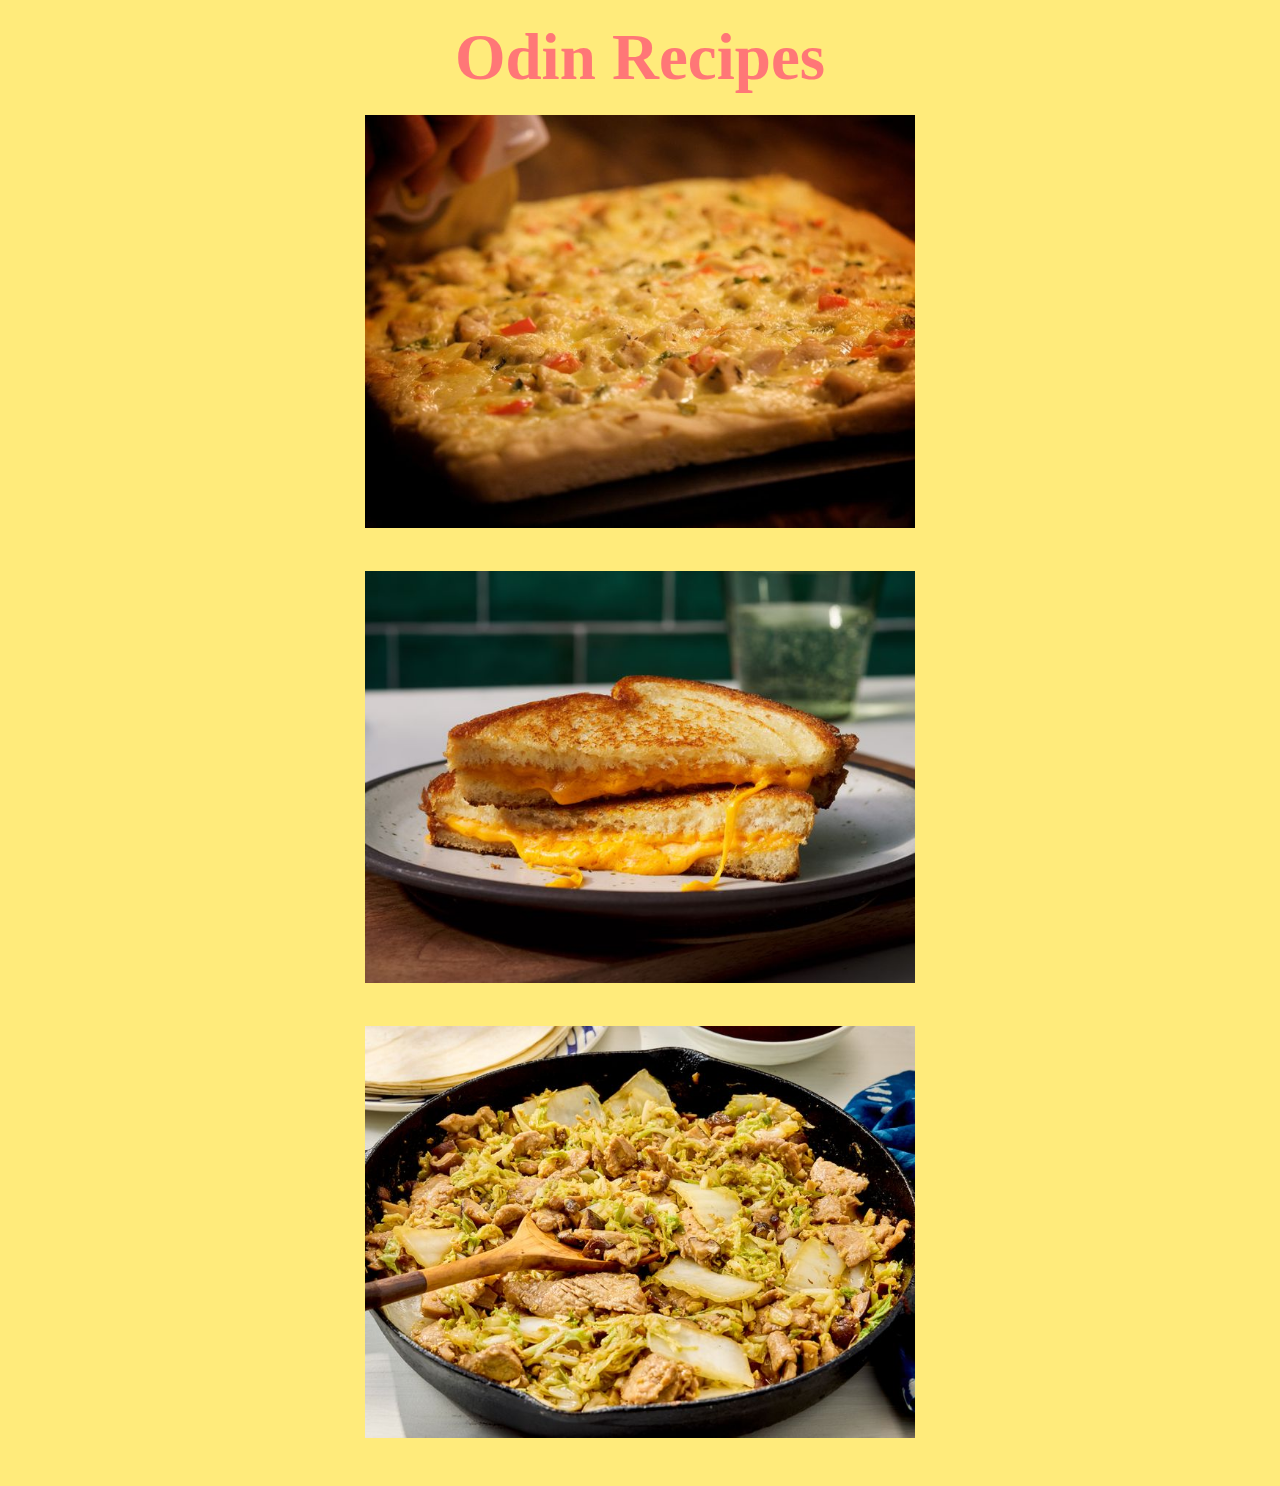
<file: index.html>
<!DOCTYPE html>
<html lang="en">
<head>
    <link rel="stylesheet" href="./styles.css">
    <meta charset="UTF-8">
    <title>Recipe Page</title>
</head>
<body>
    <div class="main-div">
        <h1 class="page-heading">Odin Recipes</h1>
    
        <a class="main-page-link" href="./recipes/pizza.html"><img class="main-page-img" src="./images/pizza.jpg" alt="Chicken Alfredo Pizza"></a>
        <a class="main-page-link" href="./recipes/sandwich.html"><img class="main-page-img" src="./images/sandwich.jpg" alt="Grilled Cheese Sandwich"></a>
        <a class="main-page-link" href="./recipes/moo_shu.html"><img class="main-page-img" src="./images/moo_shu.jpg" alt="Moo Shu Pork"></a>
    </div>
</body>
</html>
</file>
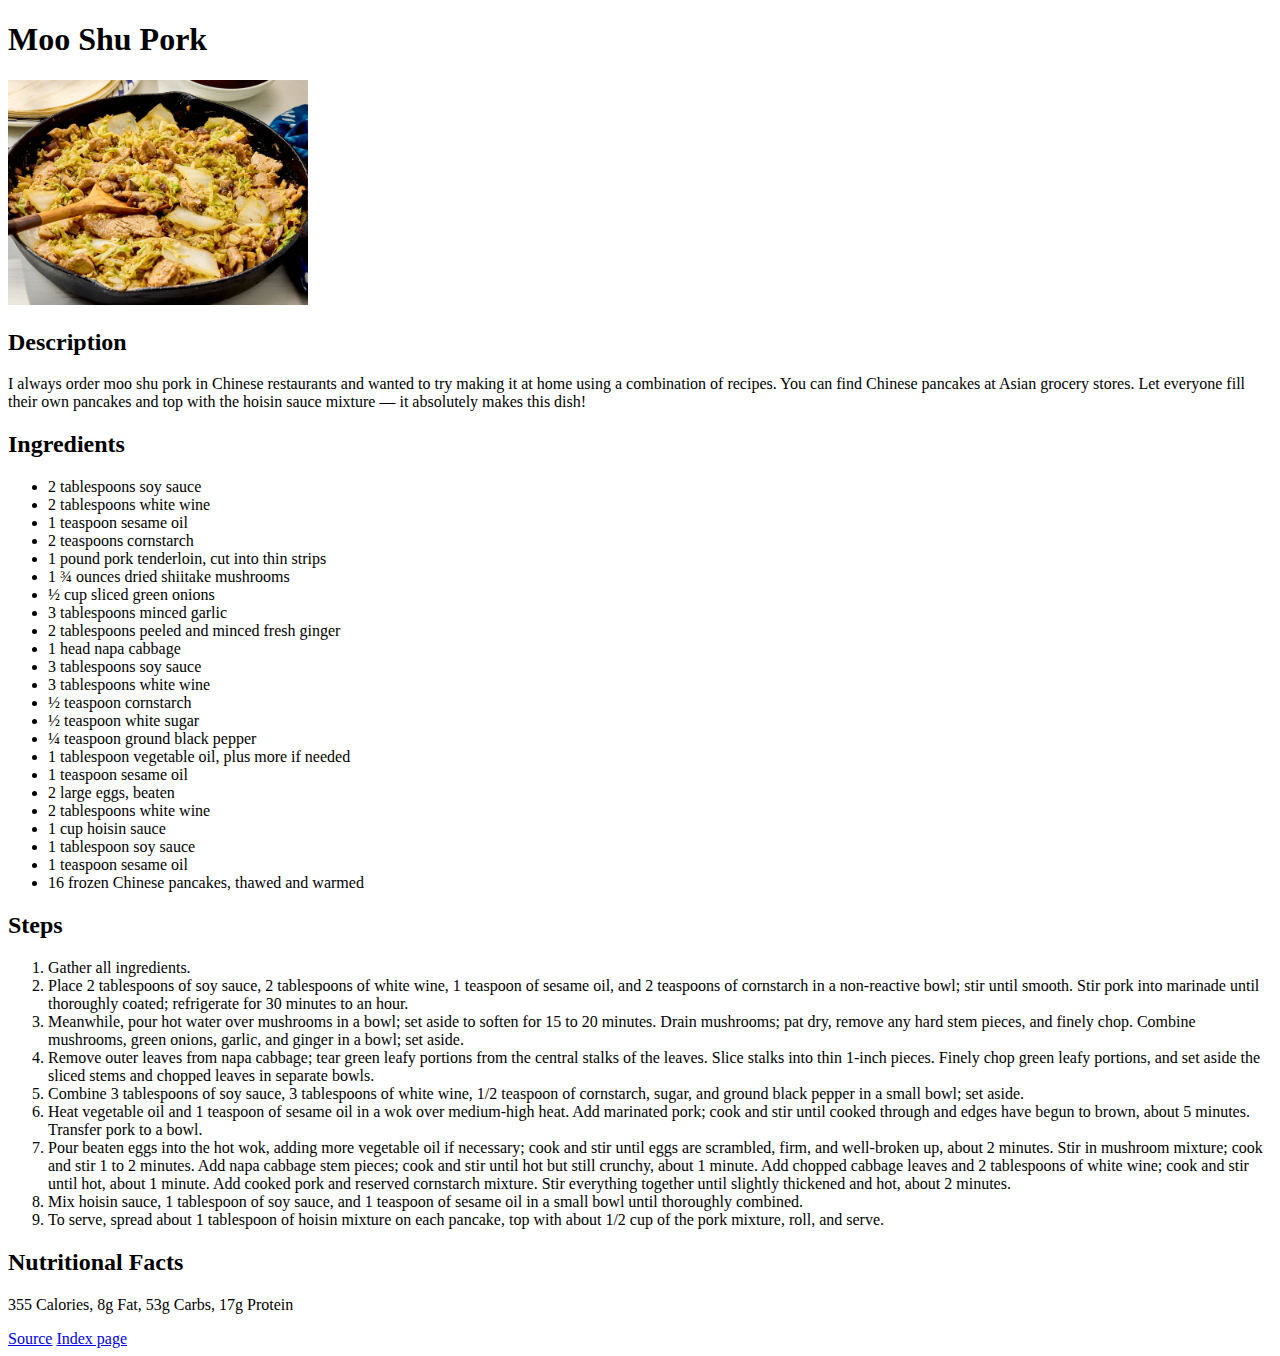
<file: recipes/moo_shu.html>
<!DOCTYPE html>
<html lang="en">
<head>
    <meta charset="UTF-8">
    <title>Moo Shu Pork</title>
</head>
<body>
    <h1>Moo Shu Pork</h1>
    <img src="../images/moo_shu.jpg" alt="An image of Moo Shu Pork" width="300">
    
    <h2>Description</h2>
    <p>I always order moo shu pork in Chinese restaurants and wanted to try making it at home using a combination of recipes. You can find Chinese pancakes at Asian grocery stores. Let everyone fill their own pancakes and top with the hoisin sauce mixture — it absolutely makes this dish!</p>

    <h2>Ingredients</h2>
    <ul>
        <li>2 tablespoons soy sauce</li>
        <li>2 tablespoons white wine</li>
        <li>1 teaspoon sesame oil</li>
        <li>2 teaspoons cornstarch</li>
        <li>1 pound pork tenderloin, cut into thin strips</li>
        <li>1 ¾ ounces dried shiitake mushrooms</li>
        <li>½ cup sliced green onions</li>
        <li>3 tablespoons minced garlic</li>
        <li>2 tablespoons peeled and minced fresh ginger</li>
        <li>1 head napa cabbage</li>
        <li>3 tablespoons soy sauce</li>
        <li>3 tablespoons white wine</li>
        <li>½ teaspoon cornstarch</li>
        <li>½ teaspoon white sugar</li>
        <li>¼ teaspoon ground black pepper</li>
        <li>1 tablespoon vegetable oil, plus more if needed</li>
        <li>1 teaspoon sesame oil</li>
        <li>2 large eggs, beaten</li>
        <li>2 tablespoons white wine</li>
        <li>1 cup hoisin sauce</li>
        <li>1 tablespoon soy sauce</li>
        <li>1 teaspoon sesame oil</li>
        <li>16 frozen Chinese pancakes, thawed and warmed</li>
    </ul>

    <h2>Steps</h2>
    <ol>
        <li>Gather all ingredients.</li>
        <li>Place 2 tablespoons of soy sauce, 2 tablespoons of white wine, 1 teaspoon of sesame oil, and 2 teaspoons of cornstarch in a non-reactive bowl; stir until smooth. Stir pork into marinade until thoroughly coated; refrigerate for 30 minutes to an hour.</li>
        <li>Meanwhile, pour hot water over mushrooms in a bowl; set aside to soften for 15 to 20 minutes. Drain mushrooms; pat dry, remove any hard stem pieces, and finely chop. Combine mushrooms, green onions, garlic, and ginger in a bowl; set aside.</li>
        <li>Remove outer leaves from napa cabbage; tear green leafy portions from the central stalks of the leaves. Slice stalks into thin 1-inch pieces. Finely chop green leafy portions, and set aside the sliced stems and chopped leaves in separate bowls.</li>
        <li>Combine 3 tablespoons of soy sauce, 3 tablespoons of white wine, 1/2 teaspoon of cornstarch, sugar, and ground black pepper in a small bowl; set aside.</li>
        <li>Heat vegetable oil and 1 teaspoon of sesame oil in a wok over medium-high heat. Add marinated pork; cook and stir until cooked through and edges have begun to brown, about 5 minutes. Transfer pork to a bowl.</li>
        <li>Pour beaten eggs into the hot wok, adding more vegetable oil if necessary; cook and stir until eggs are scrambled, firm, and well-broken up, about 2 minutes. Stir in mushroom mixture; cook and stir 1 to 2 minutes. Add napa cabbage stem pieces; cook and stir until hot but still crunchy, about 1 minute. Add chopped cabbage leaves and 2 tablespoons of white wine; cook and stir until hot, about 1 minute. Add cooked pork and reserved cornstarch mixture. Stir everything together until slightly thickened and hot, about 2 minutes.</li>
        <li>Mix hoisin sauce, 1 tablespoon of soy sauce, and 1 teaspoon of sesame oil in a small bowl until thoroughly combined.</li>
        <li>To serve, spread about 1 tablespoon of hoisin mixture on each pancake, top with about 1/2 cup of the pork mixture, roll, and serve.</li>
    </ol>

    <h2>Nutritional Facts</h2>
    <p>355 Calories, 8g Fat, 53g Carbs, 17g Protein</p>


    <a href="https://www.allrecipes.com/recipe/175631/mu-shu-pork/">Source</a>
    <a href="../index.html">Index page</a>
</body>
</html>
</file>
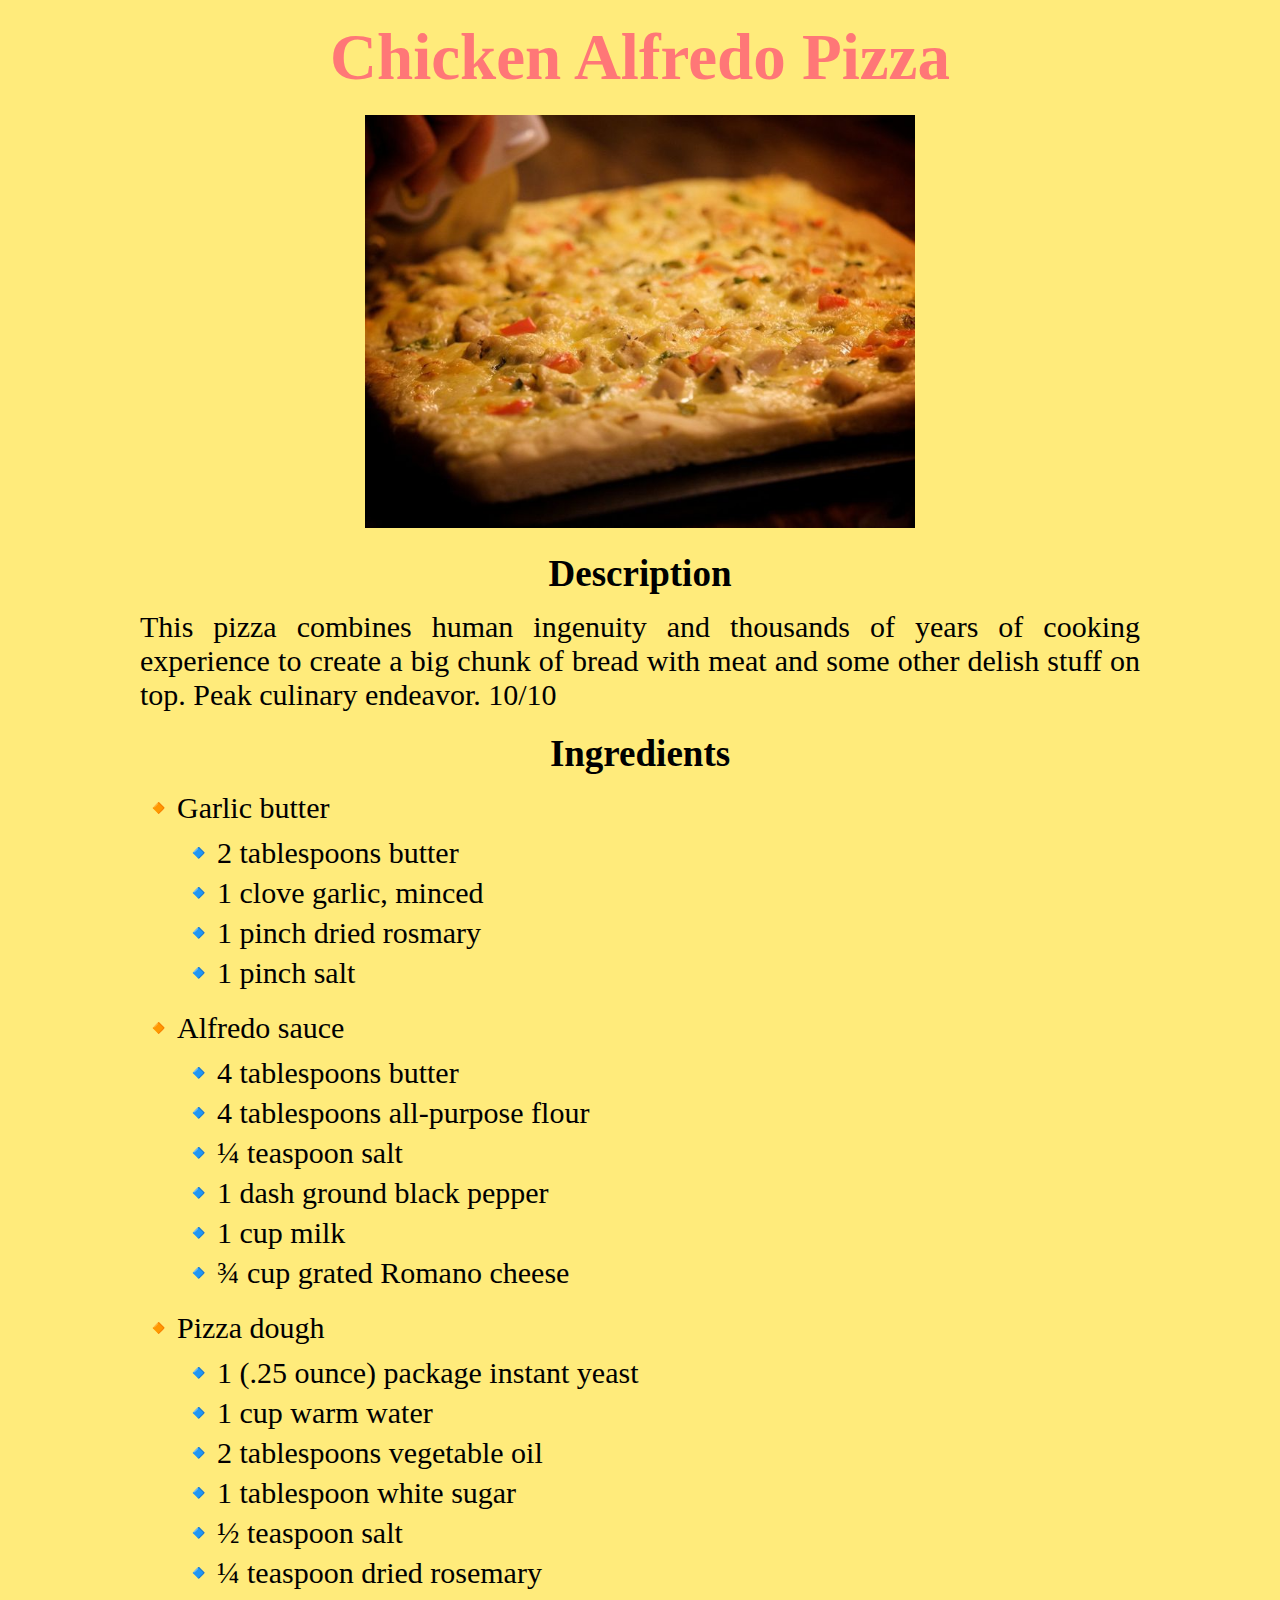
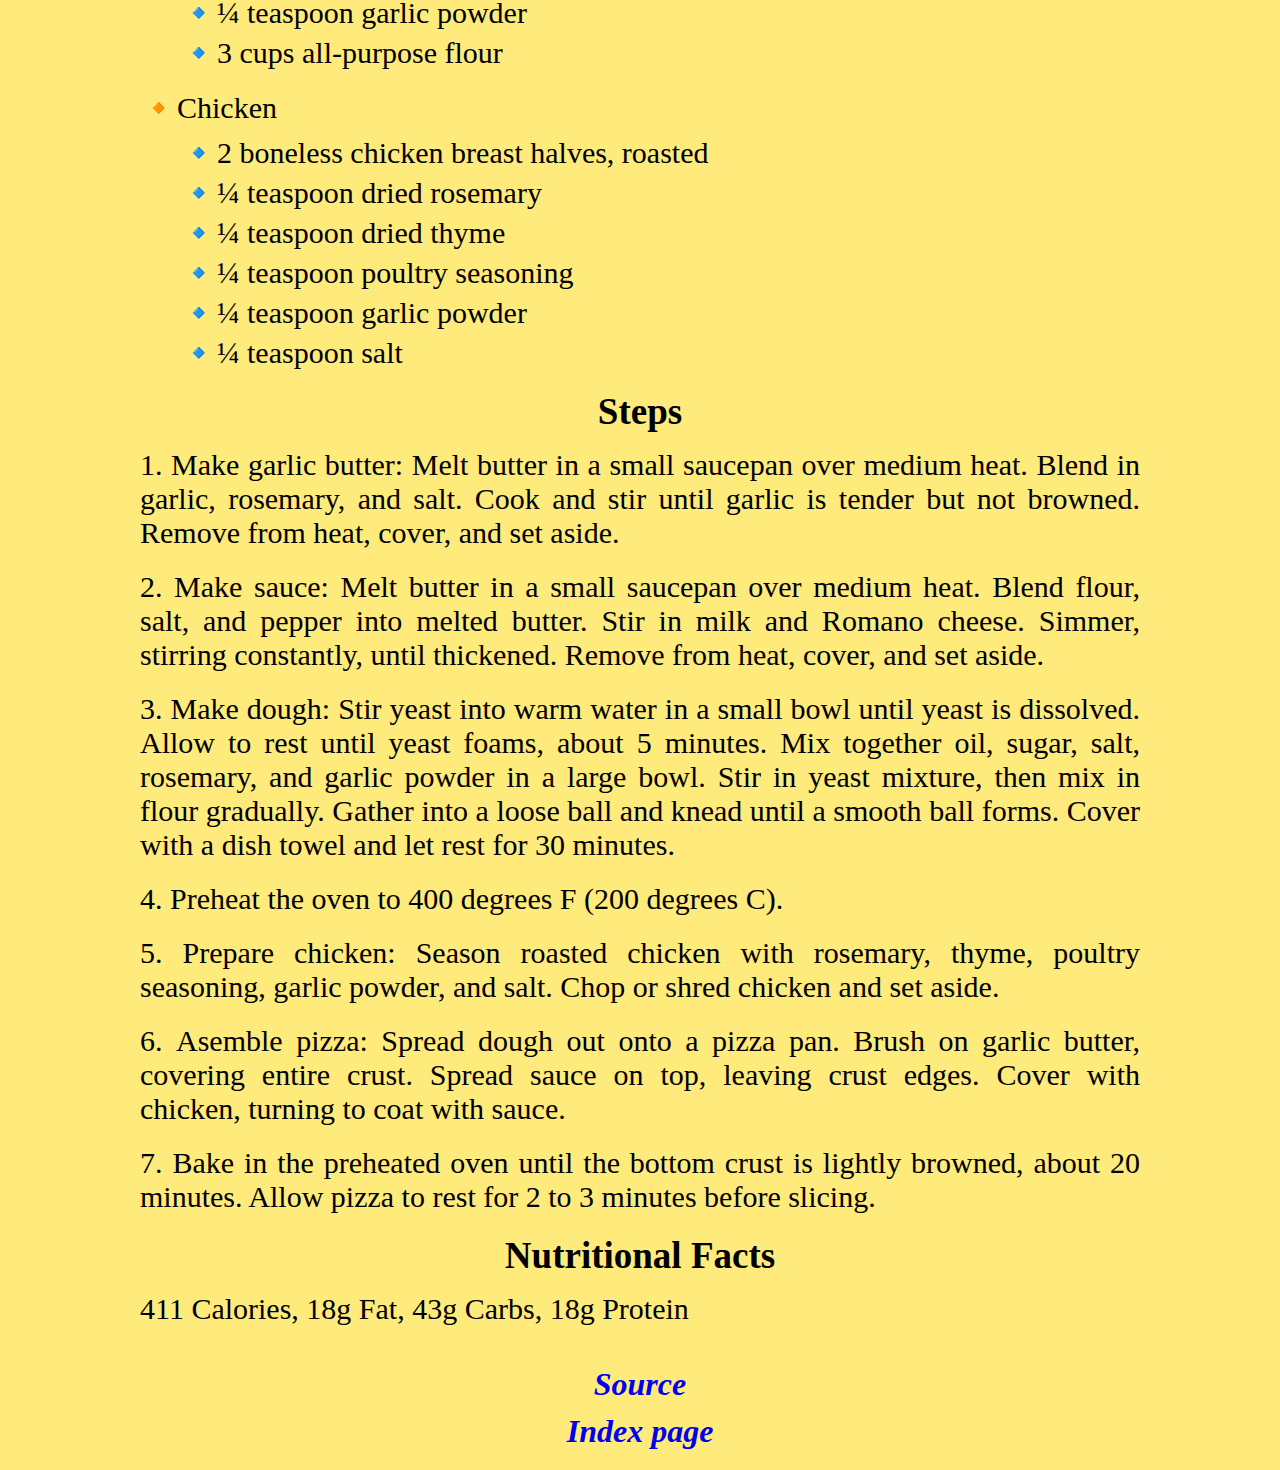
<file: recipes/pizza.html>
<!DOCTYPE html>
<html lang="en">
<head>
    <link rel="stylesheet" href="../styles.css">
    <meta charset="UTF-8">
    <title>Chicken Alfredo Pizza</title>
</head>
<body>
    <div class="main-div">
        <h1 class="page-heading">Chicken Alfredo Pizza</h1>
        <img src="../images/pizza.jpg" alt="Chicken Alfredo Pizza">
        
        <h2 class="section-heading">Description</h2>
        <p class="text">This pizza combines human ingenuity and thousands of years of cooking experience to create a big chunk of bread with meat and some other delish stuff on top. Peak culinary endeavor. 10/10</p>

        <h2 class="section-heading">Ingredients</h2>
        <ul>
            <li class="text ul-outer-li">Garlic butter</li>
            <ul>
                <li class="text inner-li">2 tablespoons butter</li>
                <li class="text inner-li">1 clove garlic, minced</li>
                <li class="text inner-li">1 pinch dried rosmary</li>
                <li class="text inner-li">1 pinch salt</li>
            </ul>
            
            <li class="text ul-outer-li">Alfredo sauce</li>
            <ul>
                <li class="text inner-li">4 tablespoons butter</li>
                <li class="text inner-li">4 tablespoons all-purpose flour</li>
                <li class="text inner-li">¼ teaspoon salt</li>
                <li class="text inner-li">1 dash ground black pepper</li>
                <li class="text inner-li">1 cup milk</li>
                <li class="text inner-li">¾ cup grated Romano cheese</li>
            </ul>
            
            <li class="text ul-outer-li">Pizza dough</li>
            <ul>
                <li class="text inner-li">1 (.25 ounce) package instant yeast</li>
                <li class="text inner-li">1 cup warm water</li>
                <li class="text inner-li">2 tablespoons vegetable oil</li>
                <li class="text inner-li">1 tablespoon white sugar</li>
                <li class="text inner-li">½ teaspoon salt</li>
                <li class="text inner-li">¼ teaspoon dried rosemary</li>
                <li class="text inner-li">¼ teaspoon garlic powder</li>
                <li class="text inner-li">3 cups all-purpose flour</li>
            </ul>
            
            <li class="text ul-outer-li">Chicken</li>
            <ul>
                <li class="text inner-li">2 boneless chicken breast halves, roasted</li>
                <li class="text inner-li">¼ teaspoon dried rosemary</li>
                <li class="text inner-li">¼ teaspoon dried thyme</li>
                <li class="text inner-li">¼ teaspoon poultry seasoning</li>
                <li class="text inner-li">¼ teaspoon garlic powder</li>
                <li class="text inner-li">¼ teaspoon salt</li>
            </ul>
        </ul>
    
        <h2 class="section-heading">Steps</h2>
        <ol>
            <li class="text">Make garlic butter: Melt butter in a small saucepan over medium heat. Blend in garlic, rosemary, and salt. Cook and stir until garlic is tender but not browned. Remove from heat, cover, and set aside.</li>
            <li class="text">Make sauce: Melt butter in a small saucepan over medium heat. Blend flour, salt, and pepper into melted butter. Stir in milk and Romano cheese. Simmer, stirring constantly, until thickened. Remove from heat, cover, and set aside.</li>   
            <li class="text">Make dough: Stir yeast into warm water in a small bowl until yeast is dissolved. Allow to rest until yeast foams, about 5 minutes. Mix together oil, sugar, salt, rosemary, and garlic powder in a large bowl. Stir in yeast mixture, then mix in flour gradually. Gather into a loose ball and knead until a smooth ball forms. Cover with a dish towel and let rest for 30 minutes.</li>
            <li class="text">Preheat the oven to 400 degrees F (200 degrees C).</li>
            <li class="text">Prepare chicken: Season roasted chicken with rosemary, thyme, poultry seasoning, garlic powder, and salt. Chop or shred chicken and set aside.</li>
            <li class="text">Asemble pizza: Spread dough out onto a pizza pan. Brush on garlic butter, covering entire crust. Spread sauce on top, leaving crust edges. Cover with chicken, turning to coat with sauce.</li>
            <li class="text">Bake in the preheated oven until the bottom crust is lightly browned, about 20 minutes. Allow pizza to rest for 2 to 3 minutes before slicing.</li>
        </ol>
        
        <h2 class="section-heading">Nutritional Facts</h2>
        <p class="text">411 Calories, 18g Fat, 43g Carbs, 18g Protein</p>
        
        <div class="footer">
            <a href="https://www.allrecipes.com/recipe/25189/chicken-alfredo-pizza" rel="noreferrer">Source</a>
            <a href="../index.html">Index page</a>
        </div>
    </div>
</body>
</html>
</file>
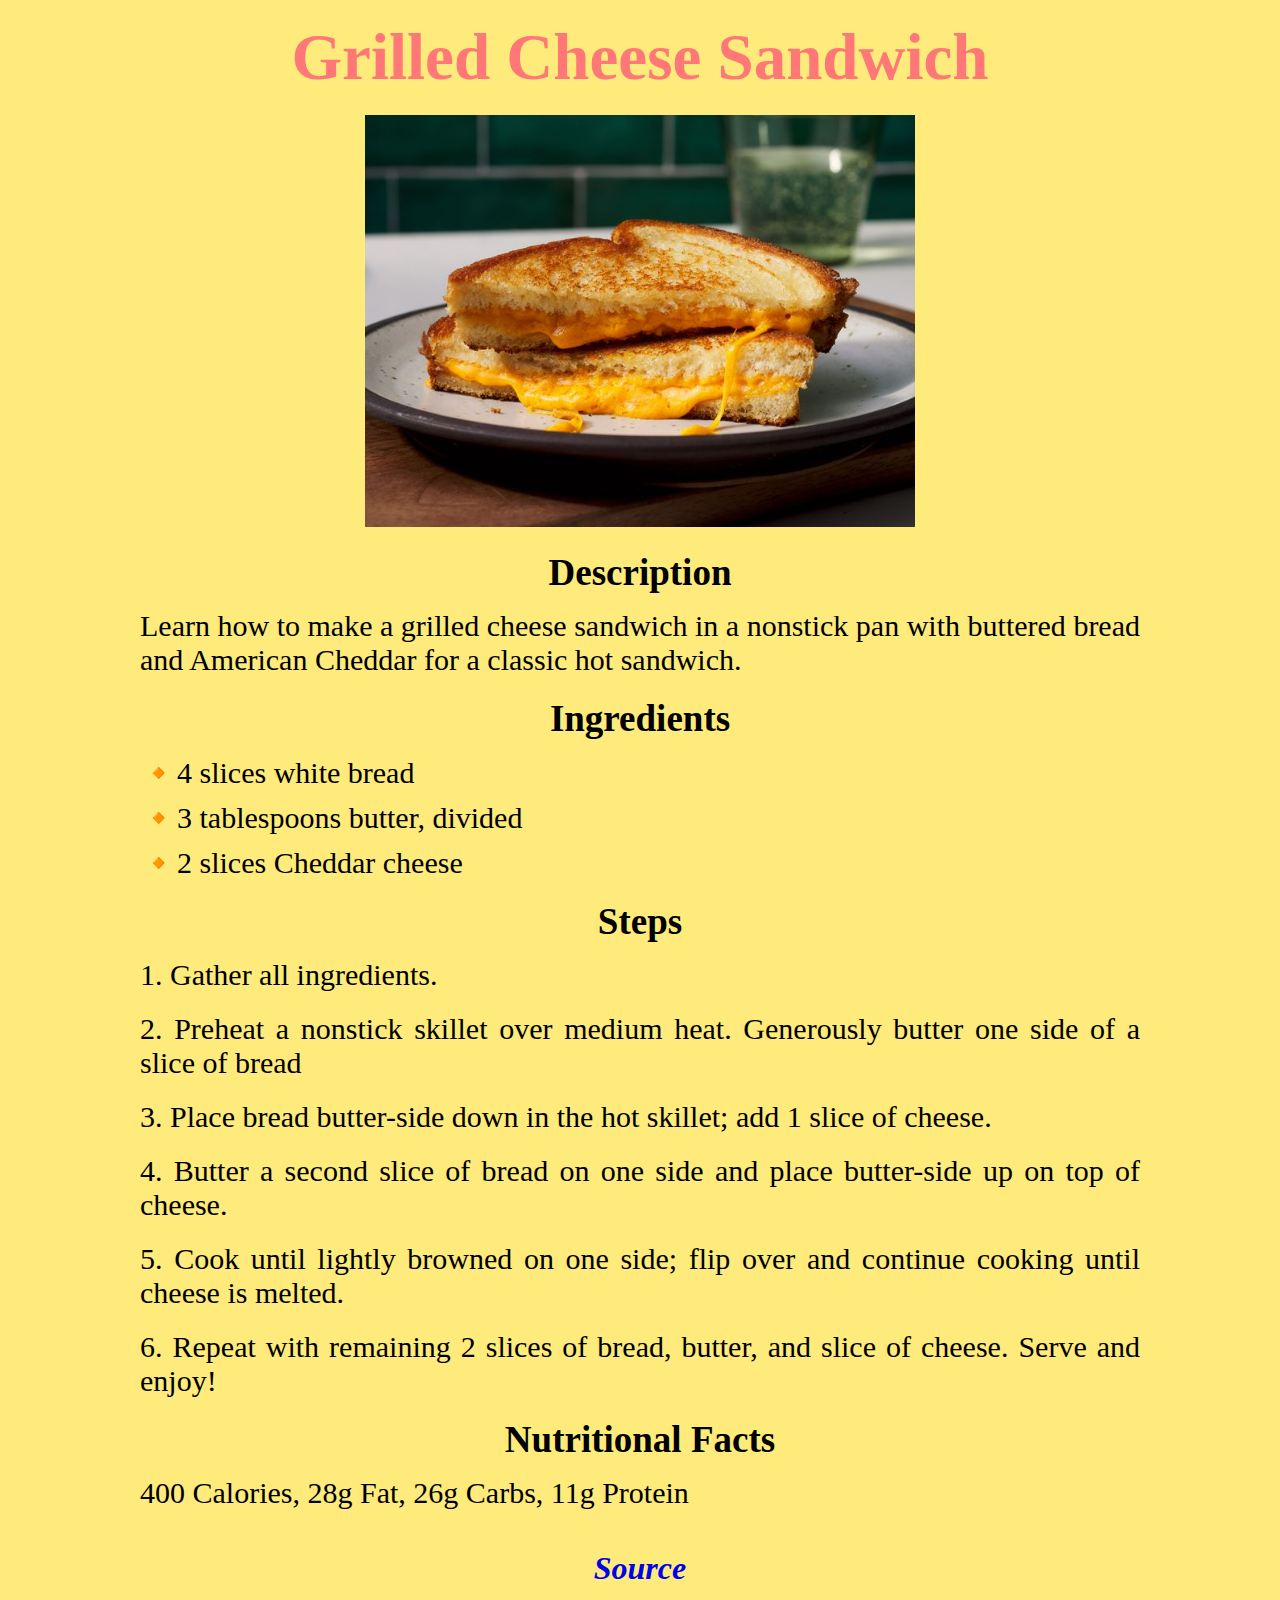
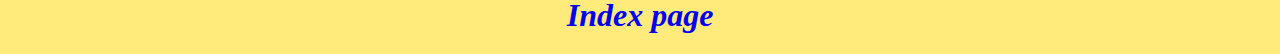
<file: recipes/sandwich.html>
<!DOCTYPE html>
<html lang="en">
<head>
    <link rel="stylesheet" href="../styles.css">
    <meta charset="UTF-8">
    <title>Grilled Cheese Sandwich</title>
</head>
<body>
    <div class="main-div">
        <h1 class="page-heading">Grilled Cheese Sandwich</h1>
        <img src="../images/sandwich.jpg" alt="Grilled Cheese Sandwich">
        
        <h2 class="section-heading">Description</h2>
        <p class="text">Learn how to make a grilled cheese sandwich in a nonstick pan with buttered bread and American Cheddar for a classic hot sandwich.</p>
    
        <h2 class="section-heading">Ingredients</h2>
        <ul>
            <li class="text ul-outer-li">4 slices white bread</li>
            <li class="text ul-outer-li">3 tablespoons butter, divided</li>
            <li class="text ul-outer-li">2 slices Cheddar cheese</li>
        </ul>
    
        <h2 class="section-heading">Steps</h2>
        <ol>
            <li class="text">Gather all ingredients.</li>
            <li class="text">Preheat a nonstick skillet over medium heat. Generously butter one side of a slice of bread</li>
            <li class="text">Place bread butter-side down in the hot skillet; add 1 slice of cheese.</li>
            <li class="text">Butter a second slice of bread on one side and place butter-side up on top of cheese.</li>
            <li class="text">Cook until lightly browned on one side; flip over and continue cooking until cheese is melted.</li>
            <li class="text">Repeat with remaining 2 slices of bread, butter, and slice of cheese. Serve and enjoy!</li>
        </ol>
        
        <h2 class="section-heading">Nutritional Facts</h2>
        <p class="text">400 Calories, 28g Fat, 26g Carbs, 11g Protein</p>
    
        <div class="footer">
            <a href="https://www.allrecipes.com/recipe/23891/grilled-cheese-sandwich/" rel="noreferrer">Source</a>
            <a href="../index.html">Index page</a>
        </div>
    </div>
</body>
</html>
</file>
<file: styles.css>
* {
    margin: 0;
    padding: 0;
    box-sizing: border-box;
}

body {
    background-color: rgb(255, 235, 123);
    font-family: 'Times New Roman', Times, serif;
}

.main-div {
    width: 1000px;
    margin: 20px auto;
    text-align: center;
}

.main-div * {
    margin-bottom: 20px;
}

.page-heading {
    font-size: 65px;
    color: rgb(255, 119, 119);
    text-align: center;
}

a {
    text-decoration: none;
    font-weight: bold;
    font-style: italic;
    font-size: 32px;
}

img {
    width: 550px;
    height: auto;
}

.section-heading {
    font-size: 37px;
    margin-bottom: 15px;
}

.text {
    font-size: 30px;
    text-align: justify;
}

li {
    list-style-position: inside;
}

.ul-outer-li {
    margin-bottom: 10px;
    list-style-type: "\1F538";
}

.inner-li {
    margin-left: 40px;
    margin-bottom: 5px;
    list-style-type: "\1F539";
}

.footer {
    margin-top: 40px;
}

.footer * {
    margin-bottom: 10px;
    display: block;
}

.main-page-link {
    margin: 15px auto;
    display: block;
    width: 550px;
}
</file>
